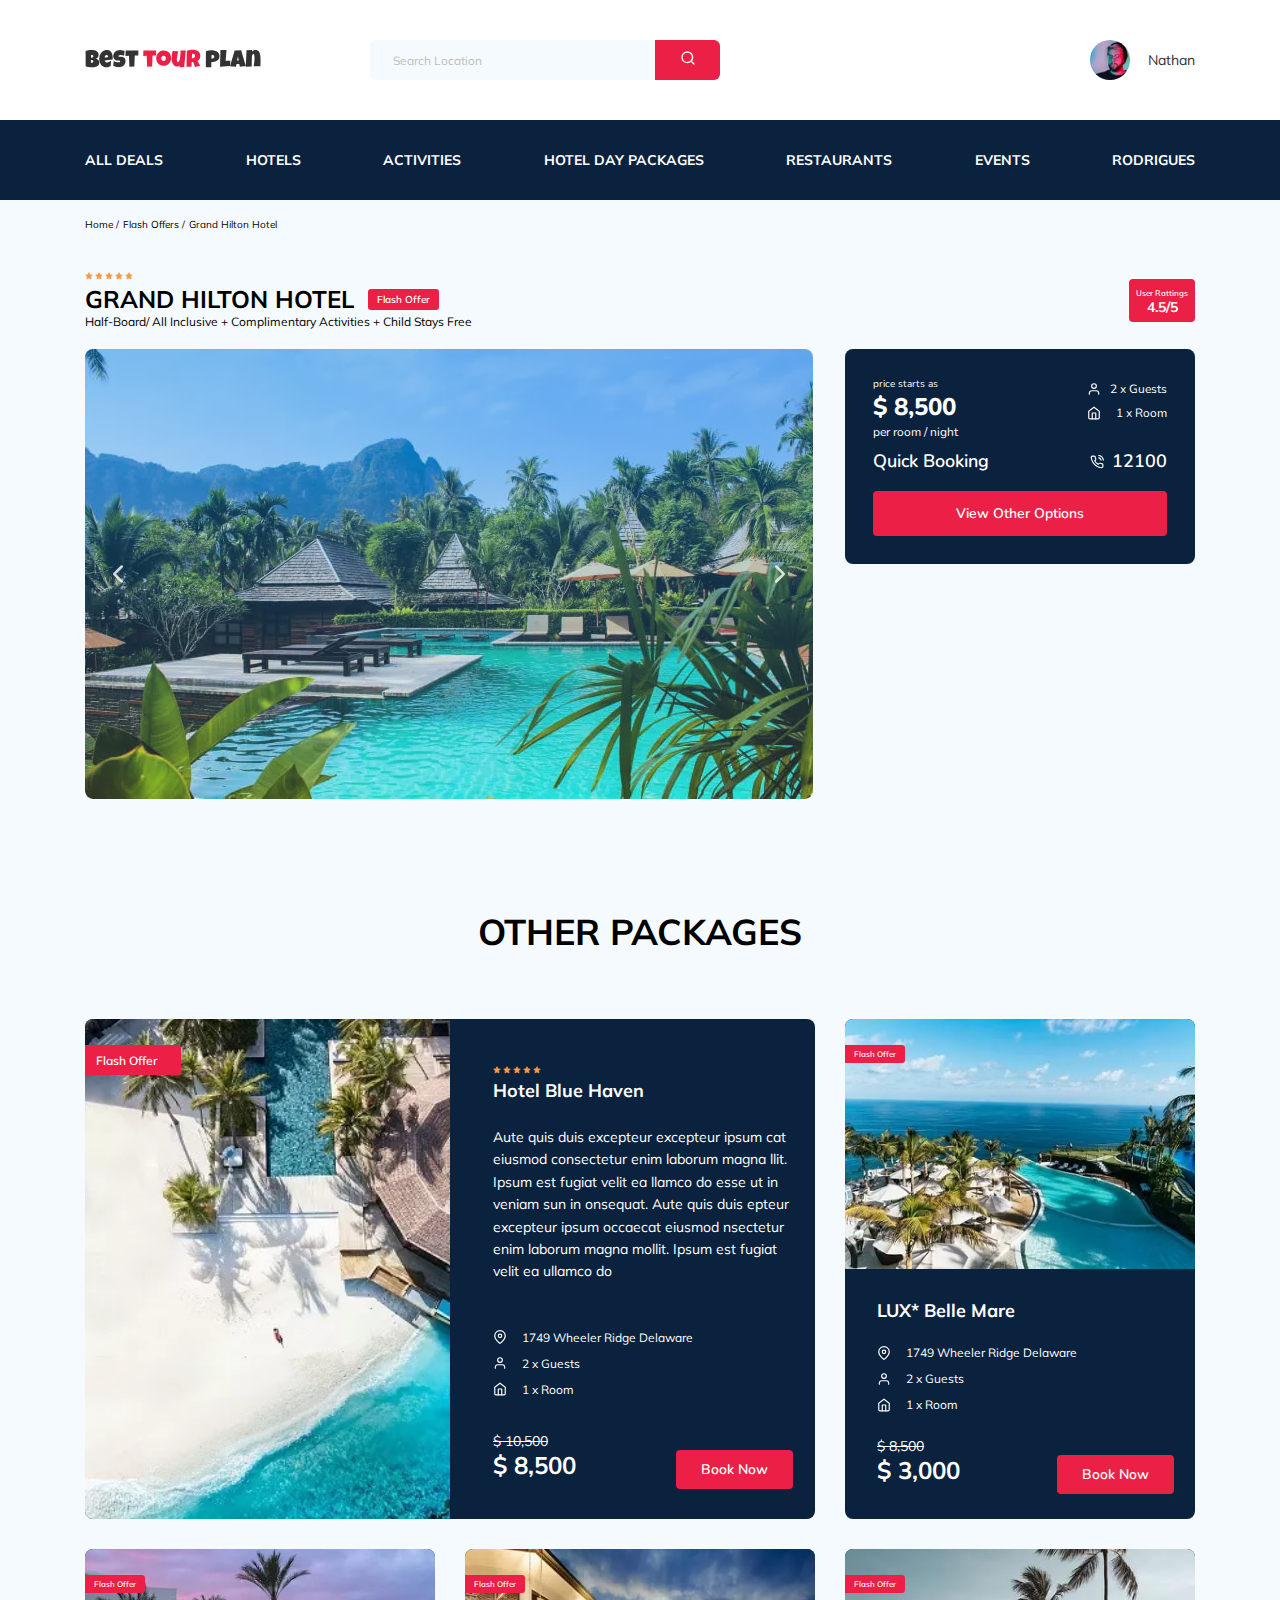
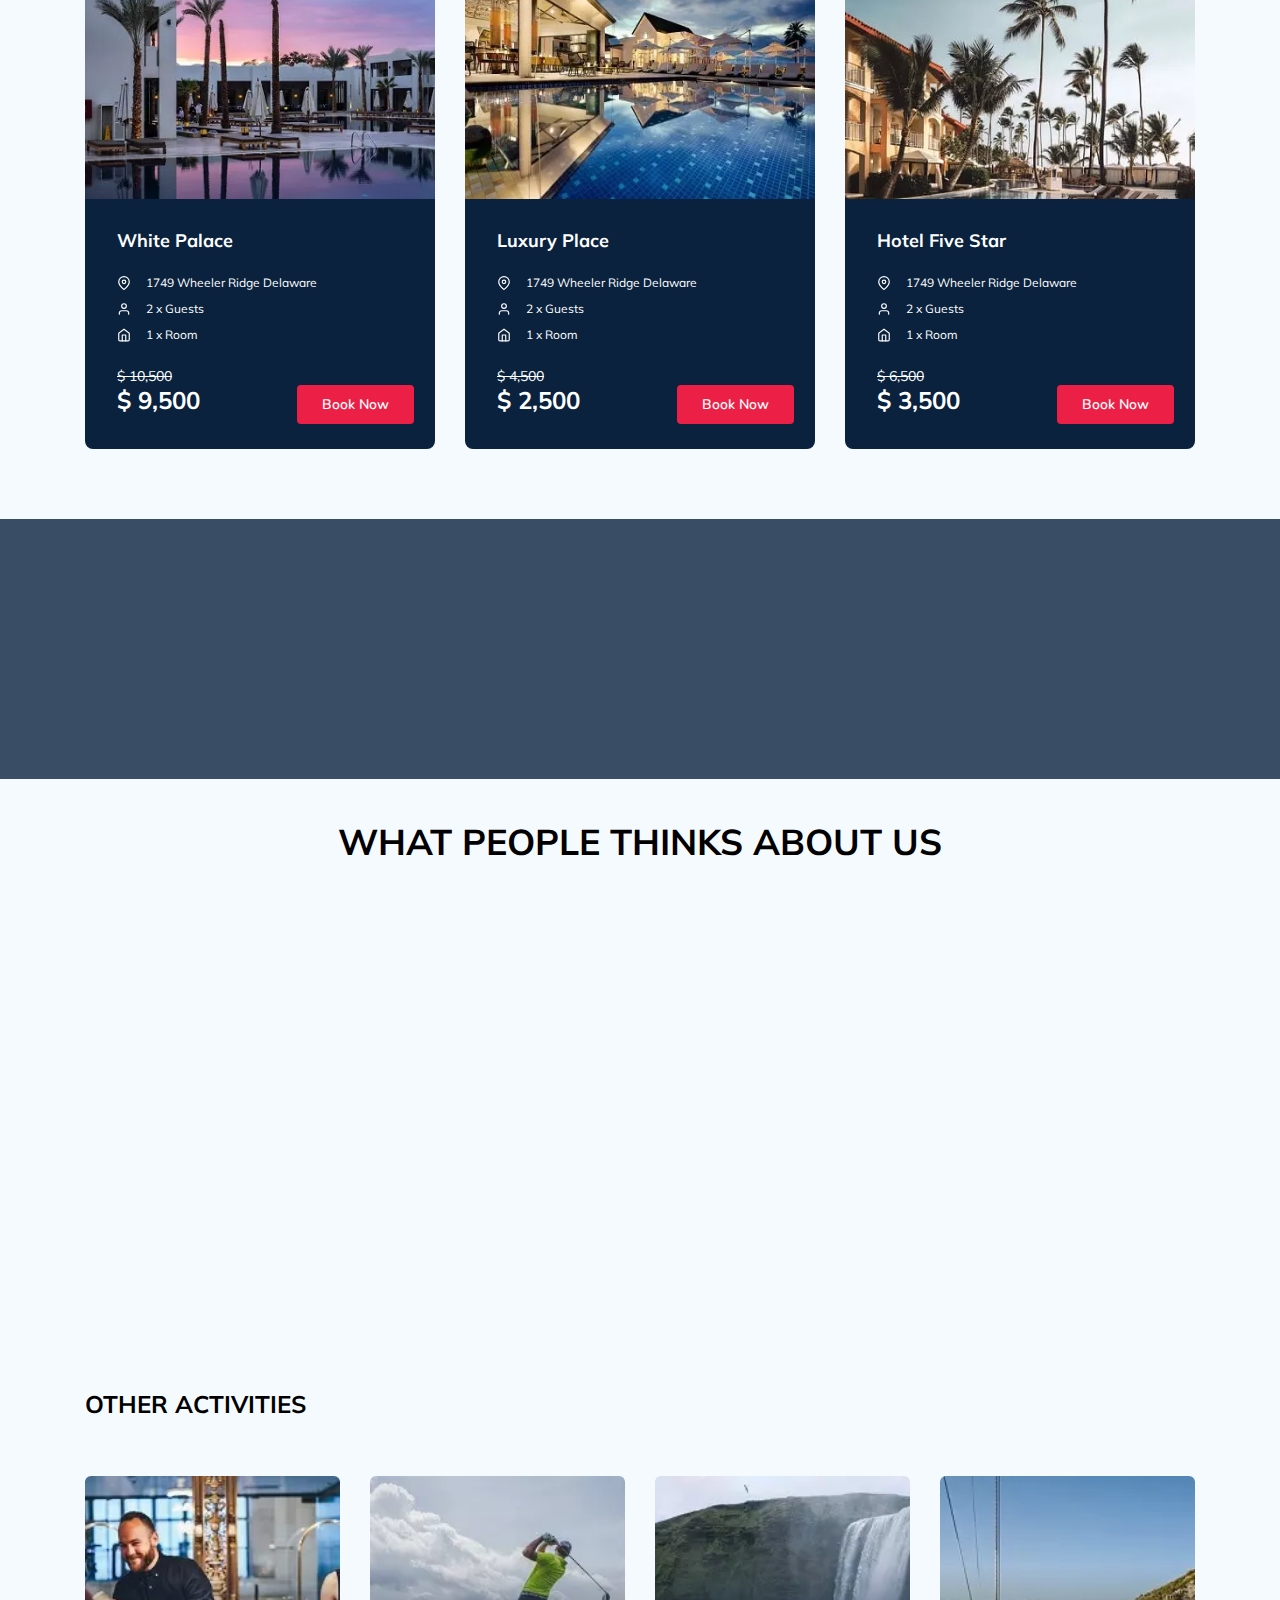
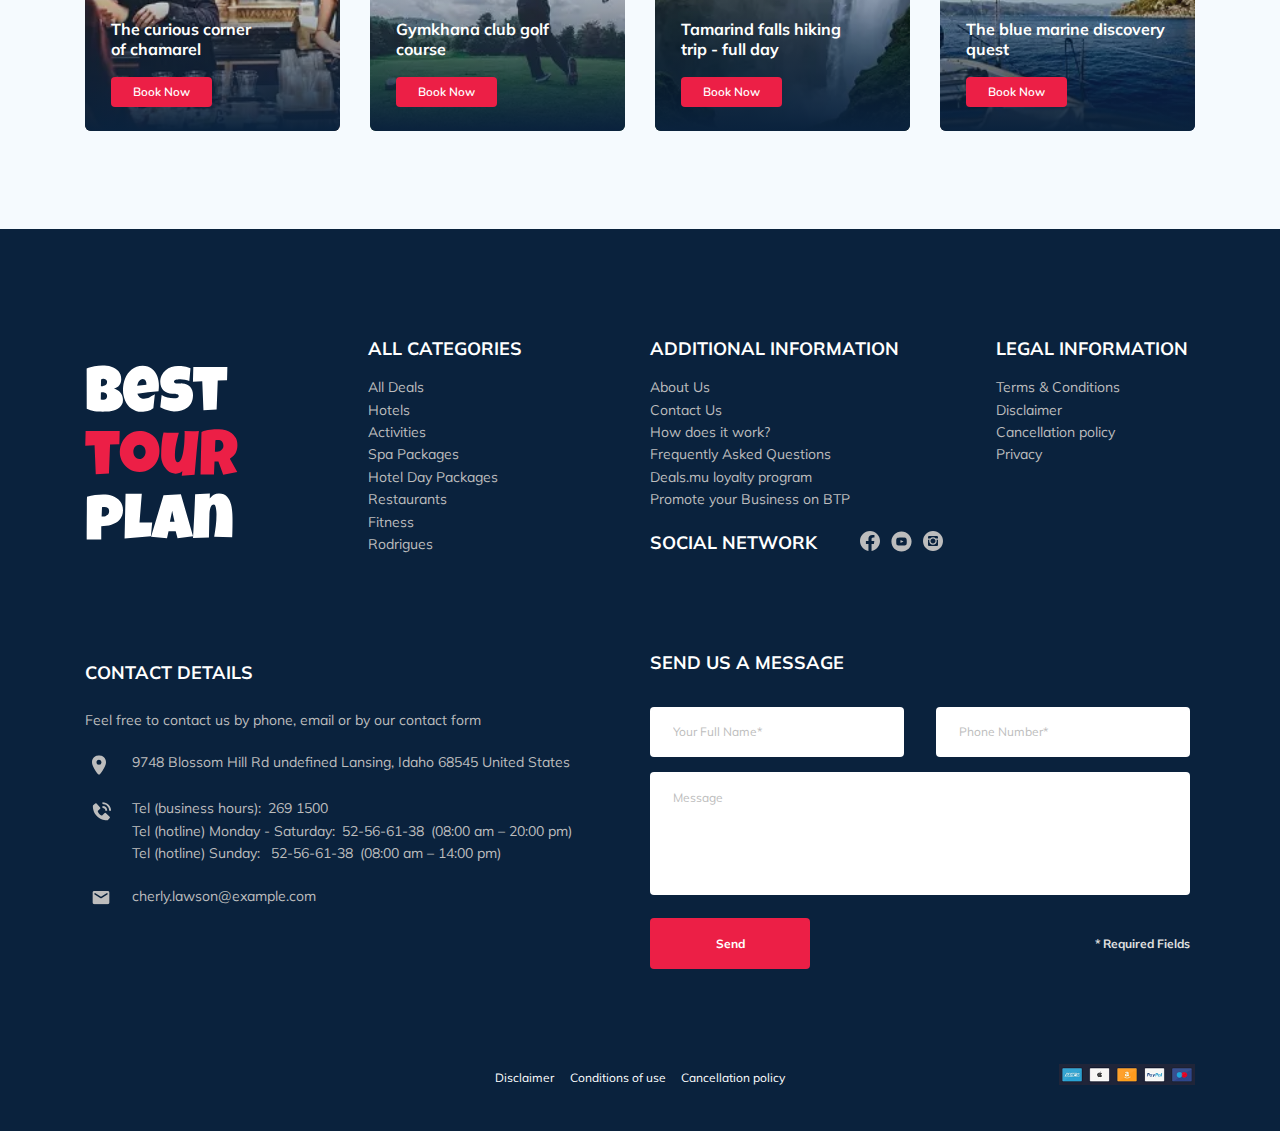
<file: index.html>
<!DOCTYPE html>
<html lang="en">
  <head>
    <meta charset="UTF-8" />
    <meta name="viewport" content="width=device-width, initial-scale=1.0" />
    <title>Best Tour Plan - Hotel Booking</title>
    <link rel="icon" href="favicon.ico" type="image/x-icon" />
    <link rel="preconnect" href="https://fonts.googleapis.com" />
    <link rel="preconnect" href="https://fonts.gstatic.com" crossorigin />
    <link
      href="https://fonts.googleapis.com/css2?family=Mulish:wght@400;600;700&family=Nunito:wght@400;600;700;800&display=swap"
      rel="stylesheet"
    />
    <link rel="stylesheet" href="css/swiper-bundle.min.css" />
    <link rel="stylesheet" href="css/aos.css" />
    <link rel="stylesheet" href="css/style.css" />
  </head>
  <body>
    <header class="navbar navbar--mobile-fixed">
      <div class="container">
        <!-- Верхнее меню навигации -->
        <div class="navbar-top">
          <!-- Логотип -->
          <a
            href="https://situs-interretialis.ru/tour-plan"
            class="logo hover-effect hover-effect--black"
          >
            <img
              src="img/horizontal-logo.svg"
              alt="Logo: Best Tour Plan"
              class="logo__image"
            />
          </a>

          <!-- Строка поиска -->
          <form
            action="#"
            class="search navbar__search navbar__search--mobile--hidden"
          >
            <input
              type="text"
              class="search__input"
              placeholder="Search Location"
            />
            <button class="search__button">
              <img
                src="img/search.svg"
                alt="Icon: search"
                class="icon-transperent"
              />
            </button>
          </form>

          <!-- Ссылка на Натана -->
          <a
            href="#"
            class="
              user
              navbar__user navbar__user--mobile--hidden
              hover-effect hover-effect--black
            "
          >
            <img
              src="img/user-avatar.webp"
              alt="Avatar: Nathan"
              class="user__avatar"
            />
            <span class="user__name">Nathan</span>
          </a>

          <!-- Модальная кнопка -->
          <button class="menu-button navbar-top__menu-button">
            <span class="menu-button__line"></span>
            <span class="menu-button__line"></span>
            <span class="menu-button__line"></span>
          </button>
        </div>
        <!-- /.navbar-top -->
      </div>
      <!-- /.container -->

      <!-- Нижнее меню навигации -->
      <div class="navbar-battom">
        <div class="container navbar-battom__container">
          <nav class="navbar-menu">
            <!-- Мобильная ссылка на Натана -->
            <a href="#" class="user navbar__user navbar__user--mobile--visible">
              <img
                src="img/user-avatar.webp"
                alt="Avatar: Nathan"
                class="user__avatar"
              />
              <span class="user__name user__name--light">Nathan</span>
            </a>

            <!-- Мобильная строка поиска -->
            <form
              action="#"
              class="search navbar__search navbar__search--mobile--visible"
            >
              <input
                type="text"
                class="search__input"
                placeholder="Search Location"
              />
              <button class="search__button">
                <img src="img/search.svg" alt="Icon: search" />
              </button>
            </form>

            <a href="#" class="navbar-menu__link hover-effect">All Deals</a
            ><a href="#" class="navbar-menu__link hover-effect">Hotels</a
            ><a href="#" class="navbar-menu__link hover-effect">Activities</a
            ><a href="#" class="navbar-menu__link hover-effect"
              >Hotel Day Packages</a
            ><a href="#" class="navbar-menu__link hover-effect">Restaurants</a
            ><a href="#" class="navbar-menu__link hover-effect">Events</a
            ><a href="#" class="navbar-menu__link hover-effect">Rodrigues</a>
          </nav>
          <!-- /.navbar-menu -->
        </div>
        <!-- /.container -->
      </div>
      <!-- /.navbar-battom -->
    </header>

    <!-- Хлебные крожки -->
    <nav class="breadcrumb">
      <div class="container">
        <ol class="breadcrumb-list">
          <li class="breadcrumb-list__item">
            <a
              href="#"
              class="breadcrumb-list__link hover-effect hover-effect--black"
              >Home</a
            >
          </li>
          <li class="breadcrumb-list__item">
            <a
              href="#"
              class="breadcrumb-list__link hover-effect hover-effect--black"
              >Flash Offers</a
            >
          </li>
          <li class="breadcrumb-list__item">Grand Hilton Hotel</li>
        </ol>
      </div>
      <!-- /.container -->
    </nav>
    <!-- /.breadcrumb -->

    <section class="hotel">
      <div class="container">
        <!-- Информация об отеле -->
        <div class="hotel-info">
          <!-- Левый блок с информацией -->
          <div class="hotel-info__text">
            <div class="hotel-wrapper">
              <div class="stars">
                <img src="img/star.svg" alt="" class="stars__star" />
                <img src="img/star.svg" alt="" class="stars__star" />
                <img src="img/star.svg" alt="" class="stars__star" />
                <img src="img/star.svg" alt="" class="stars__star" />
                <img src="img/star.svg" alt="" class="stars__star" />
              </div>
              <h1 class="hotel-name hotel-info__name">
                GRAND&nbsp;HILTON&nbsp;HOTEL
              </h1>
              <span class="offer hotel-info__offer">Flash Offer</span>
            </div>
            <p class="hotel-description hotel-info__description">
              Half-Board/ All Inclusive + Complimentary Activities + Child Stays
              Free
            </p>
          </div>
          <!-- /.hotel-info__text -->

          <!-- Правый блок с информацией -->
          <div class="ratting hotel-info__ratting">
            <span class="ratting__text">User Rattings</span>
            <span class="ratting__counter">4.5/5</span>
          </div>
          <!-- /.hotel-info__ratting -->
        </div>
        <!-- /.hotel-info -->

        <!-- Блок слайдера и блок бронирования и гео карты -->
        <div class="hotel-grid">
          <!-- Слайдер -->
          <div class="swiper hotel-slider hotel__slider">
            <div class="swiper-wrapper">
              <!-- Слайды -->
              <div class="swiper-slide hotel-slider__item">
                <img
                  class="hotel-slider__image"
                  src="img/slide.webp"
                  alt="Slide 1"
                />
              </div>
              <div class="swiper-slide hotel-slider__item">
                <img
                  class="hotel-slider__image"
                  src="img/slide-2.webp"
                  alt="Slide 2"
                />
              </div>
              <div class="swiper-slide hotel-slider__item">
                <img
                  class="hotel-slider__image"
                  src="img/slide-3.webp"
                  alt="Slide 3"
                />
              </div>
              <div class="swiper-slide hotel-slider__item">
                <img
                  class="hotel-slider__image"
                  src="img/slide-4.webp"
                  alt="Slide 3"
                />
              </div>
            </div>

            <!-- Кнопки перелистывания слайдав -->
            <button
              class="hotel-slider__button hotel-slider__button--prev"
            ></button>
            <button
              class="hotel-slider__button hotel-slider__button--next"
            ></button>
          </div>

          <div class="hotel-right">
            <!-- Блок бронирования -->
            <div class="booking">
              <!-- Информация о бронировании  -->
              <div class="booking__info">
                <!-- блок со стоимостью -->
                <div class="booking__price">
                  <span class="booking__start">price starts as</span>
                  <strong class="booking__pricetag">$ 8,500</strong>
                  <span class="booking__per-room">per room / night</span>
                </div>
                <!-- /.booking__price -->

                <!-- Блок с колличеством мест  -->
                <div class="booking__room">
                  <div class="booking__text">
                    <img
                      src="img/user.svg"
                      alt="Icon: user"
                      class="booking__icon"
                    />
                    <span class="booking__descriotion">2 x Guests</span>
                  </div>

                  <div class="booking__text">
                    <img
                      src="img/home.svg"
                      alt="Icon: user"
                      class="booking__icon"
                    />
                    <span class="booking__descriotion">1 x Room</span>
                  </div>
                </div>
                <!-- /.bookng__room -->
              </div>
              <!-- /.booking__info -->

              <!-- Колл центр -->
              <div class="booking__call-center">
                <span class="booking__heading">Quick Booking</span>
                <a href="tel:12100" class="booking__number">
                  <img src="img/phone-call.svg" alt="Icon: phone" />
                  <span class="booking__num">12100</span></a
                >
              </div>
              <!-- /.booking__call-center -->

              <!-- Кнопка больше -->
              <button
                data-toggle="modal"
                class="bautton booking__button button--hover"
              >
                View Other Options
              </button>
            </div>
            <!-- /.booking -->

            <!-- Гео карта -->
            <iframe
              src="https://www.google.com/maps/embed?pb=!1m18!1m12!1m3!1d1642.1489232284355!2d-81.09642582405878!3d32.08182463043553!2m3!1f0!2f0!3f0!3m2!1i1024!2i768!4f13.1!3m3!1m2!1s0x88fb9e673178c8cf%3A0x5a3b052ba093a084!2sDoubleTree%20by%20Hilton%20Hotel%20Savannah%20Historic%20District!5e0!3m2!1sru!2skz!4v1637685486562!5m2!1sru!2skz"
              style="border: 0"
              allowfullscreen=""
              loading="lazy"
              class="map"
            ></iframe>
          </div>
          <!-- /.hotel-right -->
        </div>
        <!-- /.hotel-grid -->
      </div>
      <!-- /.container -->
    </section>

    <section class="packages">
      <div class="container">
        <h2 class="packages__title">Other Packages</h2>
        <!-- Оберткадля грида -->
        <div class="packages-wrapper">
          <!-- Пакет не обычный а с вертикальной картинкой -->
          <div class="packet other-packet">
            <img
              src="img/blue-haven.webp"
              alt="Hotel Blue Haven"
              class="packet__image other-packet__image"
            />
            <span class="offer packet__offer other-packet__offer"
              >Flash Offer</span
            >
            <!-- Информация о пакете -->
            <div class="packet__info other-packet__info">
              <div class="packet__name other-packet__name">
                <!-- Рейтинг -->
                <div class="other-packet__rating">
                  <img src="img/star.svg" alt="" class="other-packet__star" />
                  <img src="img/star.svg" alt="" class="other-packet__star" />
                  <img src="img/star.svg" alt="" class="other-packet__star" />
                  <img src="img/star.svg" alt="" class="other-packet__star" />
                  <img src="img/star.svg" alt="" class="other-packet__star" />
                </div>
                <h3 class="packet__title other-packet__title">
                  Hotel Blue Haven
                </h3>
              </div>
              <!-- Описание -->
              <p class="other-packet__description">
                Aute quis duis excepteur excepteur ipsum cat eiusmod consectetur
                enim laborum magna llit. Ipsum est fugiat velit ea llamco do
                esse ut in veniam sun in onsequat. Aute quis duis epteur
                excepteur ipsum occaecat eiusmod nsectetur enim laborum magna
                mollit. Ipsum est fugiat velit ea ullamco do
              </p>

              <!-- О комнате -->
              <div class="packet__room">
                <div class="packet__text">
                  <img src="img/map-pin.svg" alt="" class="packet__icon" />
                  <span class="packet__paragraph"
                    >1749 Wheeler Ridge Delaware</span
                  >
                </div>

                <div class="packet__text">
                  <img src="img/user.svg" alt="" class="packet__icon" />
                  <span class="packet__paragraph">2 x Guests</span>
                </div>

                <div class="packet__text">
                  <img src="img/home.svg" alt="" class="packet__icon" />
                  <span class="packet__paragraph">1 x Room</span>
                </div>
              </div>
              <!-- /.packet__room -->

              <!-- Цена и покупка -->
              <div class="packet__order other-packet__order">
                <span class="packet__discount">$ 10,500</span>
                <div class="packet__price">
                  <strong class="packet__pricetag">$ 8,500</strong>
                  <button
                    data-toggle="modal"
                    class="packet__button button--hover"
                  >
                    Book Now
                  </button>
                </div>
                <!-- /.packet__price -->
              </div>
              <!-- /.packet__order -->
            </div>
            <!-- /.packet__info -->
          </div>
          <!-- /.packet -->

          <!-- Обычный пакет -->
          <div class="packet">
            <img
              src="img/belle-mare.webp"
              alt="LUX* Belle Mare"
              class="packet__image"
            />
            <span class="offer packet__offer">Flash Offer</span>

            <!-- Информация о пакете -->
            <div class="packet__info info-none">
              <h3 class="packet__title">LUX* Belle Mare</h3>

              <!-- О комнате -->
              <div class="packet__room">
                <div class="packet__text">
                  <img src="img/map-pin.svg" alt="" class="packet__icon" />
                  <span class="packet__paragraph"
                    >1749 Wheeler Ridge Delaware</span
                  >
                </div>
                <div class="packet__text">
                  <img src="img/user.svg" alt="" class="packet__icon" />
                  <span class="packet__paragraph">2 x Guests</span>
                </div>
                <div class="packet__text">
                  <img src="img/home.svg" alt="" class="packet__icon" />
                  <span class="packet__paragraph">1 x Room</span>
                </div>
              </div>
              <!-- /.packet__room-->

              <!-- Цена и покупка -->
              <div class="packet__order">
                <span class="packet__discount">$ 8,500</span>
                <div class="packet__price">
                  <strong class="packet__pricetag">$ 3,000</strong>
                  <button
                    data-toggle="modal"
                    class="packet__button button--hover"
                  >
                    Book Now
                  </button>
                </div>
              </div>
              <!-- /.order -->
            </div>
            <!-- /.packet__info -->
          </div>
          <!-- /.packet -->

          <!-- Обычный пакет -->
          <div class="packet">
            <img
              src="img/white-palace.webp"
              alt="White Palace"
              class="packet__image"
            />
            <span class="offer packet__offer">Flash Offer</span>

            <!-- Информация о пакете -->
            <div class="packet__info info-none">
              <h3 class="packet__title">White Palace</h3>

              <!-- О комнате -->
              <div class="packet__room">
                <div class="packet__text">
                  <img src="img/map-pin.svg" alt="" class="packet__icon" />
                  <span class="packet__paragraph"
                    >1749 Wheeler Ridge Delaware</span
                  >
                </div>
                <div class="packet__text">
                  <img src="img/user.svg" alt="" class="packet__icon" />
                  <span class="packet__paragraph">2 x Guests</span>
                </div>
                <div class="packet__text">
                  <img src="img/home.svg" alt="" class="packet__icon" />
                  <span class="packet__paragraph">1 x Room</span>
                </div>
              </div>
              <!-- /.packet__room-->

              <!-- Цена и покупка -->
              <div class="packet__order">
                <span class="packet__discount">$ 10,500</span>
                <div class="packet__price">
                  <strong class="packet__pricetag">$ 9,500</strong>
                  <button
                    data-toggle="modal"
                    class="packet__button button--hover"
                  >
                    Book Now
                  </button>
                </div>
              </div>
              <!-- /.order -->
            </div>
            <!-- /.packet__info -->
          </div>
          <!-- /.packet -->

          <!-- Обычный пакет -->
          <div class="packet">
            <img
              src="img/luxury-place.webp"
              alt="Luxury Place"
              class="packet__image"
            />
            <span class="offer packet__offer">Flash Offer</span>

            <div class="packet__info info-none">
              <h3 class="packet__title">Luxury Place</h3>

              <!-- О комнате -->
              <div class="packet__room">
                <div class="packet__text">
                  <img src="img/map-pin.svg" alt="" class="packet__icon" />
                  <span class="packet__paragraph"
                    >1749 Wheeler Ridge Delaware</span
                  >
                </div>
                <div class="packet__text">
                  <img src="img/user.svg" alt="" class="packet__icon" />
                  <span class="packet__paragraph">2 x Guests</span>
                </div>
                <div class="packet__text">
                  <img src="img/home.svg" alt="" class="packet__icon" />
                  <span class="packet__paragraph">1 x Room</span>
                </div>
              </div>
              <!-- /.packet__room-->

              <!-- Цена и покупка -->
              <div class="packet__order">
                <span class="packet__discount">$ 4,500</span>
                <div class="packet__price">
                  <strong class="packet__pricetag">$ 2,500</strong>
                  <button
                    data-toggle="modal"
                    class="packet__button button--hover"
                  >
                    Book Now
                  </button>
                </div>
              </div>
              <!-- /.order -->
            </div>
            <!-- /.packet__info -->
          </div>
          <!-- /.packet -->

          <!-- Обычный пакет -->
          <div class="packet">
            <img
              src="img/hotel-five-star.webp"
              alt="Hotel Five Star"
              class="packet__image"
            />
            <span class="offer packet__offer">Flash Offer</span>

            <!-- Информация о пакете -->
            <div class="packet__info info-none">
              <h3 class="packet__title">Hotel Five Star</h3>

              <!-- О комнате -->
              <div class="packet__room">
                <div class="packet__text">
                  <img src="img/map-pin.svg" alt="" class="packet__icon" />
                  <span class="packet__paragraph"
                    >1749 Wheeler Ridge Delaware</span
                  >
                </div>
                <div class="packet__text">
                  <img src="img/user.svg" alt="" class="packet__icon" />
                  <span class="packet__paragraph">2 x Guests</span>
                </div>
                <div class="packet__text">
                  <img src="img/home.svg" alt="" class="packet__icon" />
                  <span class="packet__paragraph">1 x Room</span>
                </div>
              </div>
              <!-- /.packet__room-->

              <!-- Цена и покупка -->
              <div class="packet__order">
                <span class="packet__discount">$ 6,500</span>
                <div class="packet__price">
                  <strong class="packet__pricetag">$ 3,500</strong>
                  <button
                    data-toggle="modal"
                    class="packet__button button--hover"
                  >
                    Book Now
                  </button>
                </div>
              </div>
              <!-- /.order -->
            </div>
            <!-- /.packet__info -->
          </div>
          <!-- /.packet -->
        </div>
        <!-- /.packages-wrapper -->
      </div>
      <!-- /.container -->
    </section>

    <!-- Секция с подпиской -->
    <section class="newslatter">
      <div class="newslatter-wrapper">
        <h1 class="newslatter-title newslatter__title" data-aos="fade-up">
          subscribe to our
          <span class="newslatter-title__strong">Newsletter</span>
        </h1>

        <form
          action="send.php"
          method="post"
          class="subscribe newslatter__subscribe form-validate"
          data-aos="fade-up"
        >
          <input
            type="email"
            class="subscribe__input"
            placeholder="Your email address"
            name="email"
            required
          />
          <button type="submit" class="subscribe__button button--hover">
            Send
          </button>
        </form>
      </div>
      <!-- /.newslatter-wrapper -->
    </section>
    <!-- /.newslatter -->

    <!-- Секция с отзывами -->
    <section class="reviews">
      <div class="container">
        <h2 class="reviews__title">What people thinks about&nbsp;us</h2>

        <!-- Слайдер -->
        <div class="swiper reviews-slider" data-aos="flip-right">
          <div class="swiper-wrapper">
            <div class="swiper-slide">
              <!-- Слайд -->
              <div class="reviews-slider__item">
                <!-- Профиль пользователя -->
                <div class="reviews-slider__profile">
                  <!-- Аватар пользователя -->
                  <img
                    src="img/reviews-avatar-3.webp"
                    alt="Photo: Deil Karnegi"
                    class="reviews-slider__avatar"
                  />
                  <!-- Ник пользователя-->
                  <h3 class="reviews-slider__username">Deil arnegi</h3>
                  <!-- Дата написания -->
                  <span class="reviews-slider__date">Stayed 18 Nov, 2019</span>
                  <!-- Рейтинг комментария -->
                  <div class="reviews-slider__rating">
                    <img src="img/star.svg" alt="" />
                    <img src="img/star.svg" alt="" />
                    <img src="img/star.svg" alt="" />
                    <img src="img/star.svg" alt="" />
                    <img src="img/star.svg" alt="" />
                  </div>
                  <!-- /.reviews-slider__rating -->
                </div>
                <!-- /.reviews-slider__profile -->
                <!-- Текст комментария -->
                <p class="reviews-slider__text">
                  It was very nice hotel with cleanliness. Staff behavior was
                  good and polite. They welcome us very well. Issue was only
                  that Lift was not in working and we were allotted to 3rd floor
                  and amenities articles were in corner of gallery which were
                  giving bad feeling. Breakfast was good and support of the
                  staff was also very nice. Location is not good as per
                  atmosphere, it is very nearby most of the popular places but
                  self location in a narrow street is not good. Overall it was a
                  good experience and could recommend.
                </p>
              </div>
            </div>
            <!-- /.swiper-slide -->
            <div class="swiper-slide">
              <!-- Слайд -->
              <div class="reviews-slider__item">
                <!-- Профиль пользователя -->
                <div class="reviews-slider__profile">
                  <!-- Аватар пользователя -->
                  <img
                    src="img/reviews-avatar-2.webp"
                    alt="Photo: Robert Deniro"
                    class="reviews-slider__avatar"
                  />
                  <!-- Ник пользователя-->
                  <h3 class="reviews-slider__username">Robert Deniro</h3>
                  <!-- Дата написания -->
                  <span class="reviews-slider__date">Stayed 23 dec, 1873</span>
                  <!-- Рейтинг комментария -->
                  <div class="reviews-slider__rating">
                    <img src="img/star.svg" alt="" />
                    <img src="img/star.svg" alt="" />
                    <img src="img/star.svg" alt="" />
                    <img src="img/star.svg" alt="" />
                    <img src="img/star.svg" alt="" />
                  </div>
                  <!-- /.reviews-slider__rating -->
                </div>
                <!-- /.reviews-slider__profile -->
                <!-- Текст комментария -->
                <p class="reviews-slider__text">
                  It was very nice hotel with cleanliness. Staff behavior was
                  good and polite. They welcome us very well. Issue was only
                  that Lift was not in working and we were allotted to 3rd floor
                  and amenities articles were in corner of gallery which were
                  giving bad feeling. Breakfast was good and support of the
                  staff was also very nice. Location is not good as per
                  atmosphere, it is very nearby most of the popular places but
                  self location in a narrow street is not good. Overall it was a
                  good experience and could recommend.
                </p>
              </div>
            </div>
            <!-- /.swiper-slide -->
            <div class="swiper-slide">
              <!-- Слайд -->
              <div class="reviews-slider__item">
                <!-- Профиль пользователя -->
                <div class="reviews-slider__profile">
                  <!-- Аватар пользователя -->
                  <img
                    src="img/reviews-avatar.webp"
                    alt="Photo: Megan Fox"
                    class="reviews-slider__avatar"
                  />
                  <!-- Ник пользователя-->
                  <h3 class="reviews-slider__username">Megan Fox</h3>
                  <!-- Дата написания -->
                  <span class="reviews-slider__date">Stayed 18 Nov, 2019</span>
                  <!-- Рейтинг комментария -->
                  <div class="reviews-slider__rating">
                    <img src="img/star.svg" alt="" />
                    <img src="img/star.svg" alt="" />
                    <img src="img/star.svg" alt="" />
                    <img src="img/star.svg" alt="" />
                    <img src="img/star.svg" alt="" />
                  </div>
                  <!-- /.reviews-slider__rating -->
                </div>
                <!-- /.reviews-slider__profile -->
                <!-- Текст комментария -->
                <p class="reviews-slider__text">
                  It was very nice hotel with cleanliness. Staff behavior was
                  good and polite. They welcome us very well. Issue was only
                  that Lift was not in working and we were allotted to 3rd floor
                  and amenities articles were in corner of gallery which were
                  giving bad feeling. Breakfast was good and support of the
                  staff was also very nice. Location is not good as per
                  atmosphere, it is very nearby most of the popular places but
                  self location in a narrow street is not good. Overall it was a
                  good experience and could recommend.
                </p>
              </div>
            </div>
            <!-- /.swiper-slide -->
          </div>
          <!-- /.swiper-wrapper -->

          <!-- Кнопки переключения слайда -->
          <button
            class="reviews-slider__button reviews-slider__button--prev"
          ></button>
          <button
            class="reviews-slider__button reviews-slider__button--next"
          ></button>
        </div>
        <!-- /.swiper review-_lider -->
      </div>
      <!-- /.container -->
    </section>
    <!-- /.reviews -->

    <section class="activities">
      <div class="container">
        <h2 class="activities__title">Other Activities</h2>
        <div class="activities-wrapper">
          <div class="card activities__card">
            <img
              src="img/activities-1.webp"
              alt="The curious corner of chamarel"
              class="card__image"
            />
            <h3 class="card__title">The curious corner of&nbsp;chamarel</h3>
            <button data-toggle="modal" class="card__button button--hover">
              Book Now
            </button>
          </div>

          <div class="card activities__card activities__card--order-2">
            <img
              src="img/activities-2.webp"
              alt="Gymkhana club gol fcourse"
              class="card__image"
            />
            <h3 class="card__title">Gymkhana club golf course</h3>
            <button data-toggle="modal" class="card__button button--hover">
              Book Now
            </button>
          </div>

          <div class="card activities__card activities__card--order-1">
            <img
              src="img/activities-3.webp"
              alt="Tamarind falls hiking trip - full day"
              class="card__image"
            />
            <h3 class="card__title">
              Tamarind falls hiking trip&nbsp;&#8209;&nbsp;full day
            </h3>
            <button data-toggle="modal" class="card__button button--hover">
              Book Now
            </button>
          </div>

          <div class="card activities__card activities__card--order-3">
            <img
              src="img/activities-4.webp"
              alt="The blue marine discovery quest"
              class="card__image"
            />
            <h3 class="card__title">The blue marine discovery quest</h3>
            <button data-toggle="modal" class="card__button button--hover">
              Book Now
            </button>
          </div>
        </div>
      </div>
      <!-- /.container -->
    </section>

    <footer class="footer">
      <div class="container">
        <div class="footer-wrapper">
          <a
            href="https://situs-interretialis.ru/tour-plan"
            class="footer__logo hover-effect"
          >
            <img
              src="img/vertical-logo.svg"
              alt="Logo: Best Tour Plan"
              class="footer__logo-image"
            />
          </a>
          <div class="footer__list footer__categories">
            <h3 class="footer__title">ALL&nbsp;CATEGORIES</h3>
            <ul class="footer__ul">
              <li class="footer__item">
                <a href="#" class="footer__link hover-effect">All Deals</a>
              </li>
              <li class="footer__item">
                <a href="#" class="footer__link hover-effect">Hotels</a>
              </li>
              <li class="footer__item">
                <a href="#" class="footer__link hover-effect">Activities</a>
              </li>
              <li class="footer__item">
                <a href="#" class="footer__link hover-effect">Spa Packages</a>
              </li>
              <li class="footer__item">
                <a href="#" class="footer__link hover-effect"
                  >Hotel Day Packages</a
                >
              </li>
              <li class="footer__item">
                <a href="#" class="footer__link hover-effect">Restaurants</a>
              </li>
              <li class="footer__item">
                <a href="#" class="footer__link hover-effect">Fitness</a>
              </li>
              <li class="footer__item">
                <a href="#" class="footer__link hover-effect">Rodrigues</a>
              </li>
            </ul>
          </div>
          <!-- /.footer__list -->
          <div class="footer__list footer__information">
            <h3 class="footer__title">ADDITIONAL&nbsp;INFORMATION</h3>
            <ul class="footer__ul">
              <li class="footer__item">
                <a href="#" class="footer__link hover-effect">About Us</a>
              </li>
              <li class="footer__item">
                <a href="#" class="footer__link hover-effect">Contact Us</a>
              </li>
              <li class="footer__item">
                <a href="#" class="footer__link hover-effect"
                  >How does it work?
                </a>
              </li>
              <li class="footer__item">
                <a href="#" class="footer__link hover-effect"
                  >Frequently Asked Questions</a
                >
              </li>
              <li class="footer__item">
                <a href="#" class="footer__link hover-effect"
                  >Deals.mu loyalty program</a
                >
              </li>
              <li class="footer__item">
                <a href="#" class="footer__link hover-effect"
                  >Promote your Business on BTP</a
                >
              </li>
            </ul>
          </div>
          <!-- /.footer__list -->
          <div class="footer__social-network">
            <h3 class="footer__title footer__title--inline">
              Social&nbsp;Network
            </h3>
            <div class="footer__social-links">
              <a
                href="https://ru-ru.facebook.com/"
                class="footer__link hover-effect hover-effect"
                ><img src="img/fb.svg" alt="Icon: facebooke" /></a
              ><a
                href="https://www.youtube.com/"
                class="footer__link hover-effect hover-effect"
                ><img src="img/yt.svg" alt="Icon: youtube" /></a
              ><a
                href="https://www.instagram.com/"
                class="footer__link hover-effect hover-effect"
                ><img src="img/inst.svg" alt="Icon: instagram"
              /></a>
            </div>
            <!-- /.footer__social-links -->
          </div>
          <!-- /.footer__social-network -->
          <div class="footer__list footer__legal">
            <h3 class="footer__title">LEGAL&nbsp;INFORMATION</h3>
            <ul class="footer__ul">
              <li class="footer__item">
                <a href="#" class="footer__link hover-effect"
                  >Terms & Conditions</a
                >
              </li>
              <li class="footer__item">
                <a href="#" class="footer__link hover-effect">Disclaimer</a>
              </li>
              <li class="footer__item">
                <a href="#" class="footer__link hover-effect"
                  >Cancellation policy</a
                >
              </li>
              <li class="footer__item">
                <a href="#" class="footer__link hover-effect">Privacy</a>
              </li>
            </ul>
          </div>
          <!-- /.footer__list -->
          <div class="footer__contact-details">
            <h3 class="footer__title footer__title--mb-3 footer__title--mt-1">
              Contact Details
            </h3>
            <p class="footer__text">
              Feel free to contact us by phone, email or by our contact form
            </p>
            <ul class="footer__ul footer__ul--pd-7">
              <li class="footer__item footer__item--mr-2">
                <div class="footer__icon-wrapper">
                  <img
                    src="img/map-marker.svg"
                    alt="Icon: map marker"
                    class="footer__icon"
                  />
                </div>
                9748 Blossom Hill Rd undefined Lansing, Idaho 68545 United
                States
              </li>
              <li class="footer__item footer__item--mr-2">
                <div class="footer__icon-wrapper">
                  <img
                    src="img/contact-phone-call.svg"
                    alt="Icon: phone"
                    class="footer__icon"
                  />
                </div>
                <ul class="footer__ul footer__ul--tel">
                  <li class="footer__item">
                    Tel (business hours):
                    <a href="tel:2691500" class="footer__link hover-effect"
                      >&ensp;269&nbsp;1500</a
                    >
                  </li>
                  <li class="footer__item">
                    <span
                      >Tel (hotline) Monday - Saturday:<a
                        href="tel:52-56-61-38"
                        class="footer__link hover-effect"
                        >&ensp;52&#8209;56&#8209;61&#8209;38&ensp;</a
                      >(08:00 am – 20:00 pm)</span
                    >
                  </li>
                  <li class="footer__item">
                    <span
                      >Tel (hotline) Sunday:
                      <a
                        href="tel:52-56-61-38 "
                        class="footer__link hover-effect"
                        >&ensp;52&#8209;56&#8209;61&#8209;38&ensp;</a
                      >(08:00 am – 14:00 pm)</span
                    >
                  </li>
                </ul>
              </li>

              <li class="footer__item footer__item--mr-2">
                <div class="footer__icon-wrapper hover-effect">
                  <img
                    src="img/email.svg"
                    alt="Icon: email"
                    class="footer__icon"
                  />
                </div>
                <a
                  href="mailto:cherly.lawson@example.com"
                  class="footer__link hover-effect"
                  >cherly.lawson@example.com</a
                >
              </li>
            </ul>
          </div>
          <!-- /.foote__contact-details -->
          <div class="footer__contact-form">
            <h3 class="footer__title footer__title--mb-3">Send us a message</h3>
            <form
              action="send.php"
              method="post"
              class="form footer__form form-validate"
            >
              <div class="footer__input-group-wrapper">
                <div class="footer__input-group">
                  <input
                    type="text"
                    class="input footer__input"
                    placeholder="Your Full Name*"
                    name="name"
                    required
                  />
                </div>
                <!-- /.footer__input-group -->

                <div class="footer__input-group">
                  <input
                    type="tel"
                    class="input footer__input phone"
                    placeholder="Phone Number*"
                    name="phone"
                    required
                  />
                </div>
                <!-- /.footer__input-group -->
              </div>
              <!-- /.footer__input-group-wrapper -->

              <textarea
                class="message footer__message"
                placeholder="Message"
                name="message"
              ></textarea>
              <button type="submit" class="button button--hover footer__button">
                Send
              </button>
              <span class="footer__info">* Required Fields</span>
            </form>
          </div>
          <!-- /.footer__contact-form -->
        </div>
        <!-- /.footer__wrapper -->
        <div class="footer__wrapper-info">
          <div class="footer__info-pay">
            <div class="footer__conditions">
              <a href="#" class="footer__condition hover-effect">Disclaimer</a>
              <a href="#" class="footer__condition hover-effect"
                >Conditions of use</a
              >
              <a href="#" class="footer__condition hover-effect"
                >Cancellation policy</a
              >
            </div>
            <!-- /.footer__conditions -->
            <img src="img/pay.webp" alt="Photo: pay" class="footer__pay" />
          </div>
          <!-- /.footer__info-pay -->
        </div>
      </div>
      <!-- /.container -->
    </footer>

    <div class="modal">
      <div class="modal__overlay"></div>
      <!-- /.modal__overlay -->

      <div class="modal__dialog">
        <a href="#" class="modal__close">
          <img src="img/close.svg" alt="icon: close" />
        </a>
        <h3 class="modal__title">Booking</h3>
        <form action="send.php" method="post" class="form form-validate">
          <input
            type="text"
            class="input modal__input"
            placeholder="Your Full Name*"
            name="name"
            required
          />
          <input
            type="tel"
            class="input modal__input phone"
            placeholder="Phone Number*"
            name="phone"
            required
          />
          <input
            type="email"
            class="input modal__input"
            placeholder="Email*"
            name="email"
            required
          />
          <textarea
            class="message modal__message"
            placeholder="Message"
            name="message"
          ></textarea>
          <button type="submit" class="button button--hover modal__button">
            Send
          </button>
          <span class="modal__info">* Required Fields</span>
        </form>
      </div>
      <!-- /.modal__dialog -->
    </div>
    <!-- /.modal -->

    <script src="js/jquery-3.6.0.min.js"></script>
    <script src="js/parallax.min.js"></script>
    <script src="js/swiper-bundle.min.js"></script>
    <script src="js/jquery.validate.min.js"></script>
    <script src="js/jquery.mask.min.js"></script>
    <script src="js/aos.js"></script>
    <script src="js/main.min.js"></script>
  </body>
</html>
</file>
<file: css/style.css>
*{-webkit-box-sizing:border-box;box-sizing:border-box}body{font-family:'Mulish', sans-serif;background-color:#F5FAFE}.container{max-width:1110px;margin:auto}img{max-width:100%}::-webkit-input-placeholder{color:#BDBDBD}:-ms-input-placeholder{color:#BDBDBD}::-ms-input-placeholder{color:#BDBDBD}::placeholder{color:#BDBDBD}button,input,textarea{outline:none}.input{background-color:#fff;border-radius:4px;border:none;padding:0 23px;height:50px}.message{background-color:#fff;border-radius:4px;padding:18px 23px;border:none;resize:none}.button{min-width:160px;min-height:50px;padding:18px;font-style:normal;font-weight:bold;font-size:12px;line-height:15px;background-color:#EC1F46;color:#fff;border:none;border-radius:4px;cursor:pointer}.button__thankyou{display:inline-block;margin-top:15px;padding:18px;text-transform:uppercase;text-decoration:none;font-style:normal;font-weight:bold;font-size:12px;line-height:15px;background-color:#EC1F46;color:#fff;border:none;border-radius:4px;cursor:pointer}.form{display:-webkit-box;display:-ms-flexbox;display:flex;-webkit-box-align:center;-ms-flex-align:center;align-items:center;-webkit-box-pack:justify;-ms-flex-pack:justify;justify-content:space-between;-ms-flex-wrap:wrap;flex-wrap:wrap}.invalid{color:red}/*! normalize.css v8.0.1 | MIT License | github.com/necolas/normalize.css */html{line-height:1.15;-webkit-text-size-adjust:100%}body{margin:0}main{display:block}h1{font-size:2em;margin:0.67em 0}hr{-webkit-box-sizing:content-box;box-sizing:content-box;height:0;overflow:visible}pre{font-family:monospace, monospace;font-size:1em}a{background-color:transparent}abbr[title]{border-bottom:none;text-decoration:underline;-webkit-text-decoration:underline dotted;text-decoration:underline dotted}b,strong{font-weight:bolder}code,kbd,samp{font-family:monospace, monospace;font-size:1em}small{font-size:80%}sub,sup{font-size:75%;line-height:0;position:relative;vertical-align:baseline}sub{bottom:-0.25em}sup{top:-0.5em}img{border-style:none}button,input,optgroup,select,textarea{font-family:inherit;font-size:100%;line-height:1.15;margin:0}button,input{overflow:visible}button,select{text-transform:none}button,[type="button"],[type="reset"],[type="submit"]{-webkit-appearance:button}button::-moz-focus-inner,[type="button"]::-moz-focus-inner,[type="reset"]::-moz-focus-inner,[type="submit"]::-moz-focus-inner{border-style:none;padding:0}button:-moz-focusring,[type="button"]:-moz-focusring,[type="reset"]:-moz-focusring,[type="submit"]:-moz-focusring{outline:1px dotted ButtonText}fieldset{padding:0.35em 0.75em 0.625em}legend{-webkit-box-sizing:border-box;box-sizing:border-box;color:inherit;display:table;max-width:100%;padding:0;white-space:normal}progress{vertical-align:baseline}textarea{overflow:auto}[type="checkbox"],[type="radio"]{-webkit-box-sizing:border-box;box-sizing:border-box;padding:0}[type="number"]::-webkit-inner-spin-button,[type="number"]::-webkit-outer-spin-button{height:auto}[type="search"]{-webkit-appearance:textfield;outline-offset:-2px}[type="search"]::-webkit-search-decoration{-webkit-appearance:none}::-webkit-file-upload-button{-webkit-appearance:button;font:inherit}details{display:block}summary{display:list-item}template{display:none}[hidden]{display:none}.navbar{background-color:#fff}.navbar-top{display:-webkit-box;display:-ms-flexbox;display:flex;-webkit-box-align:center;-ms-flex-align:center;align-items:center;-webkit-box-pack:justify;-ms-flex-pack:justify;justify-content:space-between;padding:40px 0}.navbar-top__menu-button{display:none}.navbar__search{margin-right:auto;margin-left:108px}.navbar-battom{background-color:#0A223D}.navbar-menu{display:-webkit-box;display:-ms-flexbox;display:flex;-webkit-box-pack:justify;-ms-flex-pack:justify;justify-content:space-between;padding:31px 0;color:#fff}.navbar-menu__link{text-decoration:none;color:inherit;font-weight:bold;font-size:14px;line-height:18px;text-transform:uppercase}.logo{width:177px}.search{display:-webkit-box;display:-ms-flexbox;display:flex;position:relative;overflow:hidden;border-radius:6px;height:40px}.search__input{width:350px;height:100%;padding-left:23px;padding-right:75px;background:#F5FAFE;border:none;font-size:12px;line-height:15px;color:#333}.search__button{position:absolute;top:0;right:0;width:65px;height:100%;border:none;background:#EC1F46;cursor:pointer}.user{display:-webkit-box;display:-ms-flexbox;display:flex;-webkit-box-align:center;-ms-flex-align:center;align-items:center;text-decoration:none}.user__avatar{width:40px;height:40px;border-radius:50%;-o-object-fit:cover;object-fit:cover}.user__name{margin-left:18px;font-size:14px;line-height:18px;color:#333}.navbar__search--mobile--visible,.navbar__user--mobile--visible{display:none}.breadcrumb-list{display:-webkit-box;display:-ms-flexbox;display:flex;-webkit-box-align:center;-ms-flex-align:center;align-items:center;padding:18px 0;margin:0;list-style:none}.breadcrumb-list__item{font-size:10px;line-height:13px}.breadcrumb-list__item:not(:last-child)::after{content:'/';margin-right:4px}.breadcrumb-list__link{text-decoration:none;color:inherit}.hotel{padding-top:23px;padding-bottom:70px}.hotel-info{display:-webkit-box;display:-ms-flexbox;display:flex;-webkit-box-align:center;-ms-flex-align:center;align-items:center;-webkit-box-pack:justify;-ms-flex-pack:justify;justify-content:space-between;padding-bottom:20px}.hotel-info__description{margin:0}.hotel-info__name{margin-top:4px;margin-bottom:0}.hotel-info__offer{margin-left:14px;margin-top:4px}.hotel-name{font-weight:bold;font-size:24px;line-height:30px;text-transform:uppercase}.hotel-wrapper{display:-webkit-box;display:-ms-flexbox;display:flex;-ms-flex-wrap:wrap;flex-wrap:wrap;-webkit-box-align:center;-ms-flex-align:center;align-items:center}.hotel-description{font-size:12px;line-height:15px}.hotel-grid{display:-webkit-box;display:-ms-flexbox;display:flex;-webkit-box-pack:justify;-ms-flex-pack:justify;justify-content:space-between}.hotel-right{display:-webkit-box;display:-ms-flexbox;display:flex;-webkit-box-orient:vertical;-webkit-box-direction:normal;-ms-flex-direction:column;flex-direction:column;-webkit-box-pack:justify;-ms-flex-pack:justify;justify-content:space-between}.hotel-slider{width:728px;height:450px;margin:0}.hotel-slider__item{width:100%;height:100%;position:relative;border-radius:8px;overflow:hidden}.hotel-slider__item::after{content:'';position:absolute;width:100%;height:100%;top:0;bottom:0;right:0;left:0;background:-webkit-gradient(linear, left top, left bottom, from(rgba(0,122,223,0.48)), to(rgba(255,255,255,0.128)));background:linear-gradient(180deg, rgba(0,122,223,0.48) 0%, rgba(255,255,255,0.128) 100%)}.hotel-slider__button{position:absolute;top:50%;-webkit-transform:translateY(-50%);transform:translateY(-50%);z-index:99;width:30px;height:30px;border:none;cursor:pointer;background-repeat:no-repeat;background-position:center;background-size:10px;background-color:transparent}.hotel-slider__button--next{right:18px;background-image:url(../img/arrow-next.svg)}.hotel-slider__button--prev{left:18px;background-image:url(../img/arrow-prev.svg)}.stars{-ms-flex-preferred-size:100%;flex-basis:100%;display:-webkit-box;display:-ms-flexbox;display:flex}.stars__star:not(:last-child){margin-right:2px}.offer{font-weight:600;font-size:10px;line-height:13px;padding:4px 9px;color:#fff;background-color:#EC1F46;border-radius:3px}.ratting{display:-webkit-box;display:-ms-flexbox;display:flex;-webkit-box-orient:vertical;-webkit-box-direction:normal;-ms-flex-direction:column;flex-direction:column;-webkit-box-pack:justify;-ms-flex-pack:justify;justify-content:space-between;-webkit-box-align:center;-ms-flex-align:center;align-items:center;padding:9px 7px 6px 7px;color:#fff;background-color:#EC1F46;border-radius:4px}.ratting__text{font-weight:600;font-size:8px;line-height:10px}.ratting__counter{font-weight:bold;font-size:14px;line-height:18px}.booking{background-color:#0A223D;color:#fff;border-radius:8px;width:350px;min-height:210px;padding:28px}.booking__info{display:-webkit-box;display:-ms-flexbox;display:flex;-webkit-box-pack:justify;-ms-flex-pack:justify;justify-content:space-between;margin-bottom:9px}.booking__price{display:-webkit-box;display:-ms-flexbox;display:flex;-webkit-box-orient:vertical;-webkit-box-direction:normal;-ms-flex-direction:column;flex-direction:column}.booking__start{font-family:Nunito;font-style:normal;font-weight:normal;font-size:10px;line-height:14px}.booking__pricetag{font-family:Nunito;font-style:normal;font-weight:800;font-size:24px;line-height:33px}.booking__per-room{font-family:Nunito;font-style:normal;font-weight:normal;font-size:12px;line-height:16px}.booking__room{margin-top:4px}.booking__text{display:-webkit-box;display:-ms-flexbox;display:flex;-webkit-box-align:center;-ms-flex-align:center;align-items:center;-webkit-box-pack:justify;-ms-flex-pack:justify;justify-content:space-between;margin-bottom:8px;font-family:Nunito;font-style:normal;font-weight:normal;font-size:12px;line-height:16px}.booking__descriotion{margin-left:9px}.booking__call-center{display:-webkit-box;display:-ms-flexbox;display:flex;-webkit-box-align:center;-ms-flex-align:center;align-items:center;-webkit-box-pack:justify;-ms-flex-pack:justify;justify-content:space-between;margin-bottom:17px}.booking__heading{font-family:Nunito;font-style:normal;font-weight:600;font-size:18px;line-height:25px}.booking__number{display:-webkit-box;display:-ms-flexbox;display:flex;-webkit-box-align:center;-ms-flex-align:center;align-items:center;text-decoration:none;color:inherit;font-family:Nunito;font-style:normal;font-weight:600;font-size:18px;line-height:25px}.booking__num{margin-left:8px}.booking__button{width:100%;min-height:45px;font-family:Nunito;font-style:normal;font-weight:600;font-size:14px;line-height:19px;border:none;border-radius:4px;background-color:#EC1F46;color:#fff;cursor:pointer}.map{width:347px;height:213px;border-radius:10px;overflow:hidden}.packages{padding:40px 0 70px 0}.packages__title{margin:0;font-weight:bold;font-size:36px;line-height:45px;text-align:center;text-transform:uppercase}.packages-wrapper{margin-top:65px;display:-ms-grid;display:grid;-ms-grid-columns:(minmax(min-content, 350px))[3];grid-template-columns:repeat(3, minmax(-webkit-min-content, 350px));grid-template-columns:repeat(3, minmax(min-content, 350px));grid-gap:30px}.packet{position:relative;display:-webkit-box;display:-ms-flexbox;display:flex;-webkit-box-orient:vertical;-webkit-box-direction:normal;-ms-flex-direction:column;flex-direction:column;height:500px;border-radius:8px;overflow:hidden;background-color:#0A223D}.packet:first-child{-webkit-box-orient:horizontal;-webkit-box-direction:normal;-ms-flex-direction:row;flex-direction:row;-ms-grid-column:1;-ms-grid-column-span:2;grid-column:1/span 2}.packet__info{padding:30px 21px 25px 32px}.packet__image{height:250px;-o-object-fit:cover;object-fit:cover}.packet__offer{position:absolute;left:0;top:26px;font-size:8px;line-height:10px;border-bottom-left-radius:0;border-top-left-radius:0}.packet__title{margin:0;font-style:normal;font-weight:bold;font-size:18px;line-height:23px;color:#fff}.packet__room{display:-webkit-box;display:-ms-flexbox;display:flex;-webkit-box-orient:vertical;-webkit-box-direction:normal;-ms-flex-direction:column;flex-direction:column;margin-top:23px}.packet__text{display:-webkit-box;display:-ms-flexbox;display:flex;-webkit-box-align:center;-ms-flex-align:center;align-items:center;-webkit-box-pack:start;-ms-flex-pack:start;justify-content:flex-start;margin-bottom:11px}.packet__text:last-child{margin-bottom:0}.packet__paragraph{margin-left:15px;font-style:normal;font-weight:normal;font-size:12px;line-height:15px;color:#fff}.packet__order{margin-top:24px}.packet__price{display:-webkit-box;display:-ms-flexbox;display:flex;-webkit-box-pack:justify;-ms-flex-pack:justify;justify-content:space-between}.packet__discount{font-style:normal;font-weight:normal;font-size:14px;line-height:18px;-webkit-text-decoration-line:line-through;text-decoration-line:line-through;color:#fff}.packet__pricetag{font-style:normal;font-weight:bold;font-size:24px;line-height:30px;color:#fff}.packet__button{padding:10px 25px;border:none;border-radius:4px;font-family:Nunito;font-style:normal;font-weight:600;font-size:14px;line-height:19px;color:#fff;background-color:#EC1F46;cursor:pointer}.other-packet__image{width:50%;height:100%}.other-packet__offer{padding:8px 23px 7px 11px;font-style:normal;font-weight:600;font-size:12px;line-height:15px}.other-packet__info{padding:47px 21px 30px 43px;display:-webkit-box;display:-ms-flexbox;display:flex;-webkit-box-orient:vertical;-webkit-box-direction:normal;-ms-flex-direction:column;flex-direction:column;-webkit-box-pack:justify;-ms-flex-pack:justify;justify-content:space-between}.other-packet__title{margin-top:5px}.other-packet__rating{display:-webkit-box;display:-ms-flexbox;display:flex;-webkit-box-align:center;-ms-flex-align:center;align-items:center}.other-packet__star{margin-right:2px}.other-packet__description{margin:0;max-width:300px;font-style:normal;font-weight:normal;font-size:14px;line-height:160.6%;color:#fff}.other-packet__order{margin-top:10px}.newslatter{position:relative;padding:98px 0 87px 0;min-height:260px}.newslatter::before{content:'';position:absolute;top:0;left:0;bottom:0;right:0;width:100%;height:100%;background-color:rgba(10,34,61,0.8)}.newslatter-wrapper{position:relative;display:-webkit-box;display:-ms-flexbox;display:flex;-webkit-box-align:center;-ms-flex-align:center;align-items:center;-webkit-box-pack:justify;-ms-flex-pack:justify;justify-content:space-between;max-width:731px;margin:auto}.newslatter-title{margin:0;color:#fff;font-style:normal;font-weight:300;font-size:24px;line-height:30px}.newslatter-title__strong{display:block;font-weight:600;font-size:36px;line-height:45px;text-transform:uppercase}.subscribe{position:relative;width:350px;border-radius:4px;overflow:hidden;display:-webkit-box;display:-ms-flexbox;display:flex;-webkit-box-orient:vertical;-webkit-box-direction:normal;-ms-flex-direction:column;flex-direction:column}.subscribe__input{width:100%;height:55px;padding-left:33px;padding-right:75px;font-style:normal;font-weight:300;font-size:14px;line-height:18px;border:none;border-radius:4px;overflow:hidden}.subscribe__input:focus-visible{outline:0px}.subscribe__button{position:absolute;right:0;top:0;min-width:65px;height:55px;border:none;background-color:#EC1F46;color:#fff;font-weight:bold;font-size:12px;line-height:15px;cursor:pointer;border-top-right-radius:4px;border-bottom-right-radius:4px;overflow:hidden}.reviews{padding:40px 0 70px 0}.reviews__title{margin:0 0 70px 0;font-style:normal;font-weight:bold;font-size:36px;line-height:45px;text-align:center;text-transform:uppercase}.reviews-slider__item{position:relative;display:-webkit-box;display:-ms-flexbox;display:flex;-webkit-box-orient:vertical;-webkit-box-direction:normal;-ms-flex-direction:column;flex-direction:column;-webkit-box-align:center;-ms-flex-align:center;align-items:center;max-width:730px;margin:45px auto 0;padding:0 97px 30px;background-color:#fff;border-radius:8px}.reviews-slider__item::before{content:'';position:absolute;top:13px;left:64px;width:70px;height:48px;background-image:url(../img/quotes-left.svg);background-repeat:no-repeat}.reviews-slider__item::after{content:'';position:absolute;top:118px;right:64px;width:70px;height:48px;background-image:url(../img/quotes-right.svg);background-repeat:no-repeat}.reviews-slider__button{position:absolute;top:46%;-webkit-transform:translateY(-50%);transform:translateY(-50%);width:30px;height:30px;background-repeat:no-repeat;background-size:10px;background-position:center;border:none;background-color:transparent;cursor:pointer;z-index:99}.reviews-slider__button--prev{left:18px;background-image:url(../img/arrow-prev-secondary.svg)}.reviews-slider__button--next{right:18px;background-image:url(../img/arrow-next-secondary.svg)}.reviews-slider__profile{display:-webkit-box;display:-ms-flexbox;display:flex;-webkit-box-orient:vertical;-webkit-box-direction:normal;-ms-flex-direction:column;flex-direction:column;-webkit-box-align:center;-ms-flex-align:center;align-items:center;margin:-45px 0 30px}.reviews-slider__avatar{width:90px;height:90px;border-radius:50%;-o-object-fit:cover;object-fit:cover}.reviews-slider__username{margin:10px 0 10px;font-style:normal;font-weight:bold;font-size:12px;line-height:15px;color:#EC1F46}.reviews-slider__date{font-style:normal;font-weight:normal;font-size:10px;line-height:13px;margin-bottom:4px}.reviews-slider__rating{display:-webkit-box;display:-ms-flexbox;display:flex;-webkit-box-align:center;-ms-flex-align:center;align-items:center}.reviews-slider__text{margin:0;font-style:normal;font-weight:normal;font-size:12px;line-height:160%;text-align:justify}.activities{padding:60px 0 98px 0}.activities__title{margin-top:0;margin-bottom:57px;font-weight:bold;font-size:24px;line-height:30px;text-transform:uppercase}.activities-wrapper{display:-webkit-box;display:-ms-flexbox;display:flex;-webkit-box-pack:justify;-ms-flex-pack:justify;justify-content:space-between}.card{position:relative;display:-webkit-box;display:-ms-flexbox;display:flex;-webkit-box-orient:vertical;-webkit-box-direction:normal;-ms-flex-direction:column;flex-direction:column;-webkit-box-align:start;-ms-flex-align:start;align-items:flex-start;padding:24px 26px;width:255px;height:255px;border-radius:6px;overflow:hidden}.card::before{content:'';position:absolute;top:0;left:0;right:0;bottom:0;background:linear-gradient(179.83deg, rgba(196,196,196,0) 35.34%, #0A223D 99.85%);z-index:-1}.card__image{position:absolute;right:0;left:0;top:0;bottom:0;width:100%;height:100%;-o-object-fit:cover;object-fit:cover;z-index:-2}.card__title{margin-top:auto;margin-bottom:18px;font-style:normal;font-weight:bold;font-size:16px;line-height:20px;color:#fff}.card__button{padding:7px 22px;font-family:Nunito;font-style:normal;font-weight:600;font-size:12px;line-height:16px;color:#fff;background-color:#EC1F46;border:none;border-radius:4px;cursor:pointer}.footer{background-color:#0A223D;color:#fff;padding-top:108px;padding-bottom:46px}.footer-wrapper{display:-ms-grid;display:grid;-ms-grid-columns:(minmax(min-content, 1fr))[4];grid-template-columns:repeat(4, minmax(-webkit-min-content, 1fr));grid-template-columns:repeat(4, minmax(min-content, 1fr));grid-gap:20px;grid-auto-rows:minmax(40px, -webkit-min-content);grid-auto-rows:minmax(40px, min-content);-webkit-box-align:start;-ms-flex-align:start;align-items:start;margin-bottom:95px}.footer__logo{width:166px;-ms-flex-item-align:center;-ms-grid-row-align:center;align-self:center;-ms-grid-row:1;-ms-grid-row-span:2;grid-row:1 / 3}.footer__categories{-ms-grid-row:1;-ms-grid-row-span:3;grid-row:1 / 4}.footer__social-network{display:-webkit-box;display:-ms-flexbox;display:flex;-webkit-box-align:start;-ms-flex-align:start;align-items:start;-ms-grid-row:2;-ms-grid-row-span:2;grid-row:2 / 4;grid-column:span 2}.footer__social-links{display:-webkit-box;display:-ms-flexbox;display:flex;-webkit-box-align:center;-ms-flex-align:center;align-items:center;-webkit-box-pack:justify;-ms-flex-pack:justify;justify-content:space-between;min-width:83px}.footer__legal{margin-left:63px}.footer__contact-details{grid-column:span 2}.footer__contact-form{grid-column:span 2}.footer__ul{padding:0;margin:0;list-style:none}.footer__ul--pd-7{padding-left:7px}.footer__ul--tel{padding:0}.footer__title{font-style:normal;font-weight:bold;font-size:18px;line-height:23px;margin:0 0 16px 0;text-transform:uppercase}.footer__title--inline{margin:0 43px 0 0}.footer__title--mb-3{margin-bottom:33px}.footer__title--mt-1{margin-top:10px;margin-bottom:25px}.footer__item{display:-webkit-box;display:-ms-flexbox;display:flex;-webkit-box-align:start;-ms-flex-align:start;align-items:flex-start;font-style:normal;font-weight:normal;font-size:14px;line-height:160%;color:#BDBDBD}.footer__item--mr-2{margin-bottom:20px}.footer__text{font-style:normal;font-weight:normal;font-size:14px;line-height:160%;color:#BDBDBD;margin:0 0 20px 0}.footer__link{text-decoration:none;color:inherit}.footer__icon-wrapper{-webkit-transform:translateY(16%);transform:translateY(16%);min-width:40px}.footer__form{max-width:540px}.footer__input{width:100%;font-style:normal;font-weight:normal;font-size:12px;line-height:15px}.footer__input-group{-ms-flex-preferred-size:47%;flex-basis:47%;margin-bottom:15px}.footer__input-group-wrapper{width:100%;display:-webkit-box;display:-ms-flexbox;display:flex;-webkit-box-pack:justify;-ms-flex-pack:justify;justify-content:space-between}.footer__message{min-height:123px;-ms-flex-preferred-size:100%;flex-basis:100%;margin-bottom:23px;font-style:normal;font-weight:normal;font-size:12px;line-height:15px}.footer__info{font-style:normal;font-weight:bold;font-size:12px;line-height:15px;color:#E0E0E0}.footer__info-pay{min-width:700px;display:-webkit-box;display:-ms-flexbox;display:flex;-webkit-box-pack:justify;-ms-flex-pack:justify;justify-content:space-between}.footer__wrapper-info{display:-webkit-box;display:-ms-flexbox;display:flex;-webkit-box-pack:end;-ms-flex-pack:end;justify-content:flex-end}.footer__pay{width:136px}.footer__conditions{min-width:290px;display:-webkit-box;display:-ms-flexbox;display:flex;-webkit-box-pack:justify;-ms-flex-pack:justify;justify-content:space-between;-webkit-box-align:end;-ms-flex-align:end;align-items:end}.footer__condition{text-decoration:none;color:#fff;font-style:normal;font-weight:normal;font-size:12px;line-height:15px}.footer__condition:not(:last-child){margin-right:5px}.modal__overlay{position:fixed;top:0;right:0;left:0;bottom:0;background-color:rgba(0,143,223,0.39);visibility:hidden;opacity:0;z-index:100;-webkit-transition:opacity 0.2s;transition:opacity 0.2s}.modal__overlay--visible{visibility:visible;opacity:1}.modal__dialog{position:fixed;top:50%;left:50%;-webkit-transform:translate(-50%, -50%);transform:translate(-50%, -50%);max-width:478px;max-height:95%;padding:33px 88px;background-color:#0A223D;color:#fff;border-radius:8px;z-index:101;visibility:hidden;opacity:0;-webkit-transition:opacity 0.2s;transition:opacity 0.2s;overflow-y:auto}.modal__dialog--visible{visibility:visible;opacity:1}.modal__close{position:absolute;top:17px;right:18px;text-decoration:none;cursor:pointer}.modal__title{font-style:normal;font-weight:bold;font-size:18px;line-height:23px;margin:0 0 15px 0;text-transform:uppercase;text-align:center}.modal__input{width:100%;font-style:normal;font-weight:normal;font-size:12px;line-height:15px}.modal__input:not(:first-child){margin-top:15px}.modal__message{width:100%;min-height:123px;margin-top:15px;font-style:normal;font-weight:normal;font-size:12px;line-height:15px}.modal__button{margin-top:15px}.modal__info{margin-top:15px;font-style:normal;font-weight:bold;font-size:12px;line-height:15px;color:#E0E0E0}@media (min-width: 992px){.button--hover{-webkit-transition:all 500ms ease;transition:all 500ms ease}.button--hover:hover{background:#F5FAFE;color:#EC1F46;-webkit-box-shadow:inset 0 0 0 2px #EC1F46;box-shadow:inset 0 0 0 2px #EC1F46}.search__button:hover{background:#be5669;-webkit-box-shadow:inset 0 0 0 2px #be5669;box-shadow:inset 0 0 0 2px #be5669}.hover-effect{position:relative}.hover-effect:after{content:"";display:block;position:absolute;right:0;bottom:-3px;width:0;height:2px;background-color:#F5FAFE;-webkit-transition:width 0.5s;transition:width 0.5s}.hover-effect--black::after{background-color:black}.hover-effect:hover:after{content:"";width:100%;display:block;position:absolute;left:0;bottom:-3px;height:2px;background-color:red;-webkit-transition:width 0.5s;transition:width 0.5s}}@media (max-width: 1200px){.container{max-width:960px}.hotel-slider{width:590px}.hotel-slider__image{-o-object-fit:cover;object-fit:cover;width:100%;height:100%}.card{width:230px;height:230px}.footer__input-group{-ms-flex-preferred-size:100%;flex-basis:100%}.footer__input-group-wrapper{-webkit-box-orient:vertical;-webkit-box-direction:normal;-ms-flex-direction:column;flex-direction:column}}@media (max-width: 992px){.container{max-width:700px}.logo{width:132px}.navbar-top{padding:30px 0}.navbar__search{margin-left:47px}.navbar-menu{padding:22px 0}.navbar-menu__link{font-size:12px;line-height:15px}.navbar-battom__container{max-width:673px}.search__input{width:340px}.hotel-grid{-webkit-box-orient:vertical;-webkit-box-direction:normal;-ms-flex-direction:column;flex-direction:column}.hotel__slider{margin-bottom:30px}.hotel-right{-webkit-box-orient:horizontal;-webkit-box-direction:normal;-ms-flex-direction:row;flex-direction:row}.hotel-slider{width:100%}.booking{width:340px;padding:28px 22px 28px 22px}.map{width:340px}.packages__title{font-size:30px;line-height:38px}.packages-wrapper{-ms-grid-columns:(minmax(min-content, 350px))[2];grid-template-columns:repeat(2, minmax(-webkit-min-content, 350px));grid-template-columns:repeat(2, minmax(min-content, 350px))}.newslatter{padding:92px 0 92px 0}.newslatter-wrapper{max-width:700px}.reviews{padding-bottom:60px}.reviews__title{margin-bottom:50px;font-size:30px;line-height:38px}.reviews-slider__item{max-width:580px;padding:0 62px 30px}.reviews-slider__button{top:50%}.reviews-slider__button--next{right:0}.reviews-slider__button--prev{left:0}.activities{padding-bottom:50px}.activities-wrapper{-ms-flex-wrap:wrap;flex-wrap:wrap}.activities__card{margin-bottom:20px}.card{width:340px;height:255px}.card__title{max-width:200px}.footer{padding-top:73px}.footer-wrapper{-ms-grid-columns:(minmax(min-content, 1fr))[5];grid-template-columns:repeat(5, minmax(-webkit-min-content, 1fr));grid-template-columns:repeat(5, minmax(min-content, 1fr));grid-gap:42px;margin-bottom:56px;-webkit-column-gap:49px;column-gap:49px}.footer__title--mb-3{margin-bottom:34px}.footer__title--mt-1{margin-top:24px;margin-bottom:21px}.footer__logo{-ms-grid-row:1;-ms-grid-row-span:1;grid-row:1 / 2;width:95px}.footer__social-network{-ms-grid-row:1;-ms-grid-row-span:1;grid-row:1 / 2;grid-column:span 4;-ms-flex-item-align:center;-ms-grid-row-align:center;align-self:center;margin-left:-15px}.footer__categories{-ms-grid-row:2;-ms-grid-row-span:1;grid-row:2 / 3;grid-column:span 1}.footer__legal{grid-column:span 2;margin-left:0}.footer__information{grid-column:span 2}.footer__contact-details{-ms-grid-row:3;grid-row:3;grid-column:span 5}.footer__contact-form{-ms-grid-row:4;grid-row:4;grid-column:span 4}.footer__icon-wrapper{-webkit-transform:translateY(28%);transform:translateY(28%)}.footer__input-group{-ms-flex-preferred-size:47%;flex-basis:47%}.footer__input-group-wrapper{-webkit-box-orient:horizontal;-webkit-box-direction:normal;-ms-flex-direction:row;flex-direction:row}.modal__dialog{padding:33px 56px}}@media (max-width: 767px){.container{max-width:576px;width:86%}body{padding-top:69px}.navbar-top{padding:23px 0 28px 0}.navbar-menu{padding:0}.navbar--mobile-fixed{position:fixed;left:0;top:0;right:0;z-index:99}.navbar__search--mobile--hidden,.navbar__user--mobile--hidden{display:none}.navbar__search--mobile--visible,.navbar__user--mobile--visible{display:-webkit-box;display:-ms-flexbox;display:flex}.navbar__search{margin:27px 0 39px 0}.navbar-battom{display:none;position:fixed;right:0;left:0;bottom:0;top:69px;padding-top:30px;overflow-y:auto}.navbar-battom--visible{display:block}.navbar-menu{-webkit-box-orient:vertical;-webkit-box-direction:normal;-ms-flex-direction:column;flex-direction:column;-webkit-box-align:center;-ms-flex-align:center;align-items:center}.navbar-menu__link{margin-bottom:20px}.navbar .user{-webkit-box-orient:vertical;-webkit-box-direction:normal;-ms-flex-direction:column;flex-direction:column;-webkit-box-pack:center;-ms-flex-pack:center;justify-content:center}.navbar .user__name--light{margin:10px 0 0 0;color:#fff}.menu-button{display:-webkit-box;display:-ms-flexbox;display:flex;width:16px;height:11px;padding:0;-webkit-box-align:center;-ms-flex-align:center;align-items:center;-webkit-box-pack:justify;-ms-flex-pack:justify;justify-content:space-between;-webkit-box-orient:vertical;-webkit-box-direction:normal;-ms-flex-direction:column;flex-direction:column;border:none;background-color:#fff;cursor:pointer}.menu-button__line{width:16px;height:1px;background-color:#333}.hotel{padding-top:8px}.hotel-name{-ms-flex-preferred-size:100%;flex-basis:100%}.hotel-wrapper{-webkit-box-pack:justify;-ms-flex-pack:justify;justify-content:space-between}.hotel-info__text{width:95%}.hotel-info__name{margin-top:10px}.hotel-info__ratting{display:none}.hotel-info__offer{-webkit-box-ordinal-group:0;-ms-flex-order:-1;order:-1;margin-left:0;margin-top:0}.stars{-ms-flex-preferred-size:content;flex-basis:content}.hotel{padding-bottom:60px}.hotel-slider{height:350px}.hotel-right{-webkit-box-orient:vertical;-webkit-box-direction:normal;-ms-flex-direction:column;flex-direction:column;min-height:450px}.booking{width:100%}.map{width:100%}.packages-wrapper{-ms-grid-columns:minmax(min-content, 1fr);grid-template-columns:minmax(-webkit-min-content, 1fr);grid-template-columns:minmax(min-content, 1fr)}.packages__title{font-size:18px;line-height:23px}.packet{-webkit-box-pack:end;-ms-flex-pack:end;justify-content:flex-end;background-color:rgba(0,0,0,0)}.packet::before{content:'';position:absolute;top:0;left:0;right:0;bottom:0;background:linear-gradient(179.83deg, rgba(196,196,196,0) 35.34%, #00479e 99.85%);z-index:-1}.packet:first-child{grid-column:span 1}.packet__image{position:absolute;right:0;left:0;top:0;bottom:0;width:100%;height:100%;-o-object-fit:cover;object-fit:cover;z-index:-2}.packet__offer{padding:8px 23px 7px 11px;font-style:normal;font-weight:600;font-size:12px;line-height:15px}.packet__info{display:-webkit-box;display:-ms-flexbox;display:flex;-webkit-box-orient:vertical;-webkit-box-direction:normal;-ms-flex-direction:column;flex-direction:column;-webkit-box-pack:justify;-ms-flex-pack:justify;justify-content:space-between}.packet__price{-webkit-box-align:center;-ms-flex-align:center;align-items:center}.packet__button{padding-top:10px;padding-bottom:10px}.other-packet__rating{display:none}.other-packet__info{-webkit-box-pack:end;-ms-flex-pack:end;justify-content:flex-end;padding:30px 21px 30px 21px;width:100%}.other-packet__image{height:auto}.other-packet__description{display:none}.newslatter{padding:76px 0 83px 0}.newslatter-wrapper{max-width:576px;width:86%;-webkit-box-orient:vertical;-webkit-box-direction:normal;-ms-flex-direction:column;flex-direction:column;-webkit-box-align:start;-ms-flex-align:start;align-items:flex-start}.newslatter__title{padding-bottom:37px}.newslatter-title{font-size:20px;line-height:25px}.newslatter-title__strong{font-size:30px}.newslatter .subscribe{width:100%}.newslatter .subscribe__input{padding-left:20px}.reviews{padding-bottom:50px}.reviews__title{font-size:18px;line-height:23px}.reviews-slider__item{padding:0 29px 36px}.reviews-slider__item:after,.reviews-slider__item:before{display:none}.reviews-slider__button{top:45px}.reviews-slider__button--prev{left:50%;-webkit-transform:translate(-50%, -50%);transform:translate(-50%, -50%);margin-left:-93px}.reviews-slider__button--next{right:50%;-webkit-transform:translate(50%, -50%);transform:translate(50%, -50%);margin-right:-87px}.activities{padding-top:33px;padding-bottom:60px}.activities__title{margin-bottom:35px}.activities__card:last-child{margin-bottom:0}.card{width:49%;height:255px}.footer{padding-top:69px}.footer-wrapper{-ms-grid-columns:(minmax(min-content, 1fr))[3];grid-template-columns:repeat(3, minmax(-webkit-min-content, 1fr));grid-template-columns:repeat(3, minmax(min-content, 1fr));grid-gap:27px;margin-bottom:30px}.footer__title--mt-1{margin-top:0}.footer__title--mb-3{margin-bottom:15px;margin-top:10px}.footer__ul--pd-7{padding-left:0}.footer__icon-wrapper{min-width:26px}.footer__text{margin-bottom:26px}.footer__logo{-ms-grid-row:1;grid-row:1;-ms-grid-column:1;grid-column:1;width:104px}.footer__social-network{-ms-grid-row:2;grid-row:2;grid-column:span 2;-webkit-box-orient:vertical;-webkit-box-direction:normal;-ms-flex-direction:column;flex-direction:column;margin-left:0}.footer__social-links{margin-top:20px}.footer__legal{-ms-grid-row:3;grid-row:3;grid-column:span 2;-ms-grid-column-align:start;justify-self:start}.footer__information{-ms-grid-row:4;grid-row:4;grid-column:span 2}.footer__categories{-ms-grid-row:5;grid-row:5;grid-column:span 2}.footer__contact-details{-ms-grid-row:6;grid-row:6;grid-column:span 3}.footer__contact-form{-ms-grid-row:7;grid-row:7;grid-column:span 3}.footer__info-pay{min-width:272px;-webkit-box-orient:vertical;-webkit-box-direction:normal;-ms-flex-direction:column;flex-direction:column;height:50px}.footer__conditions{min-width:272px}.footer__wrapper-info{-webkit-box-pack:start;-ms-flex-pack:start;justify-content:start}.modal__dialog{padding:33px 40px}.modal__form{-webkit-box-orient:vertical;-webkit-box-direction:normal;-ms-flex-direction:column;flex-direction:column;-webkit-box-align:start;-ms-flex-align:start;align-items:start}.modal__input{min-width:300px}.modal__button{-webkit-box-ordinal-group:2;-ms-flex-order:1;order:1;margin-top:15px}.modal__info{width:100%}}@media (max-width: 576px){.logo{max-width:99px}.hotel{padding-bottom:40px}.hotel__slider{margin-bottom:20px;height:270px}.packages-wrapper{margin-top:40px}.packages__title{font-size:18px;line-height:23px}.reviews{padding-bottom:45px}.reviews__title{margin-bottom:42px}.reviews-slider__text{text-align:left}.activities{padding-top:39px}.activities__title{font-size:18px}.activities__card--order-1{-webkit-box-ordinal-group:2;-ms-flex-order:1;order:1;margin-bottom:28px}.activities__card--order-2{-webkit-box-ordinal-group:3;-ms-flex-order:2;order:2}.activities__card--order-3{-webkit-box-ordinal-group:4;-ms-flex-order:3;order:3}.card{width:100%;height:255px}.footer{padding-bottom:21px}.footer-wrapper{-ms-grid-columns:minmax(min-content, 1fr);grid-template-columns:minmax(-webkit-min-content, 1fr);grid-template-columns:minmax(min-content, 1fr);grid-gap:30px}.footer__logo{-ms-grid-row:1;grid-row:1;-ms-grid-column:1;grid-column:1;width:93px}.footer__social-network{margin-top:13px;-ms-grid-row:2;grid-row:2;-ms-grid-column:1;grid-column:1}.footer__legal{-ms-grid-row:3;grid-row:3;-ms-grid-column:1;grid-column:1}.footer__information{-ms-grid-row:4;grid-row:4;-ms-grid-column:1;grid-column:1}.footer__categories{-ms-grid-row:5;grid-row:5;-ms-grid-column:1;grid-column:1}.footer__contact-details{-ms-grid-row:6;grid-row:6;-ms-grid-column:1;grid-column:1}.footer__contact-form{-ms-grid-row:7;grid-row:7;-ms-grid-column:1;grid-column:1}.footer__input-group{-ms-flex-preferred-size:100%;flex-basis:100%}.footer__input-group-wrapper{-webkit-box-orient:vertical;-webkit-box-direction:normal;-ms-flex-direction:column;flex-direction:column}}@media (max-width: 480px){.navbar__search{width:243px}.hotel-grid{padding-top:18px}.hotel-slider{height:176px}.hotel-slider__button{width:12px;height:12px}.footer-wrapper{-ms-grid-columns:minmax(280px, max-content);grid-template-columns:minmax(280px, -webkit-max-content);grid-template-columns:minmax(280px, max-content)}.footer__form{-webkit-box-orient:vertical;-webkit-box-direction:normal;-ms-flex-direction:column;flex-direction:column;-webkit-box-align:start;-ms-flex-align:start;align-items:start}.footer__icon-wrapper{-webkit-transform:translateY(15%);transform:translateY(15%)}.footer__input{padding-top:18px;padding-bottom:18px}.footer__input-group{width:100%}.footer__message{width:100%;margin-bottom:15px}.footer__button{-webkit-box-ordinal-group:2;-ms-flex-order:1;order:1;margin-top:15px}.modal__input{min-width:230px}}
/*# sourceMappingURL=style.css.map */
</file>
